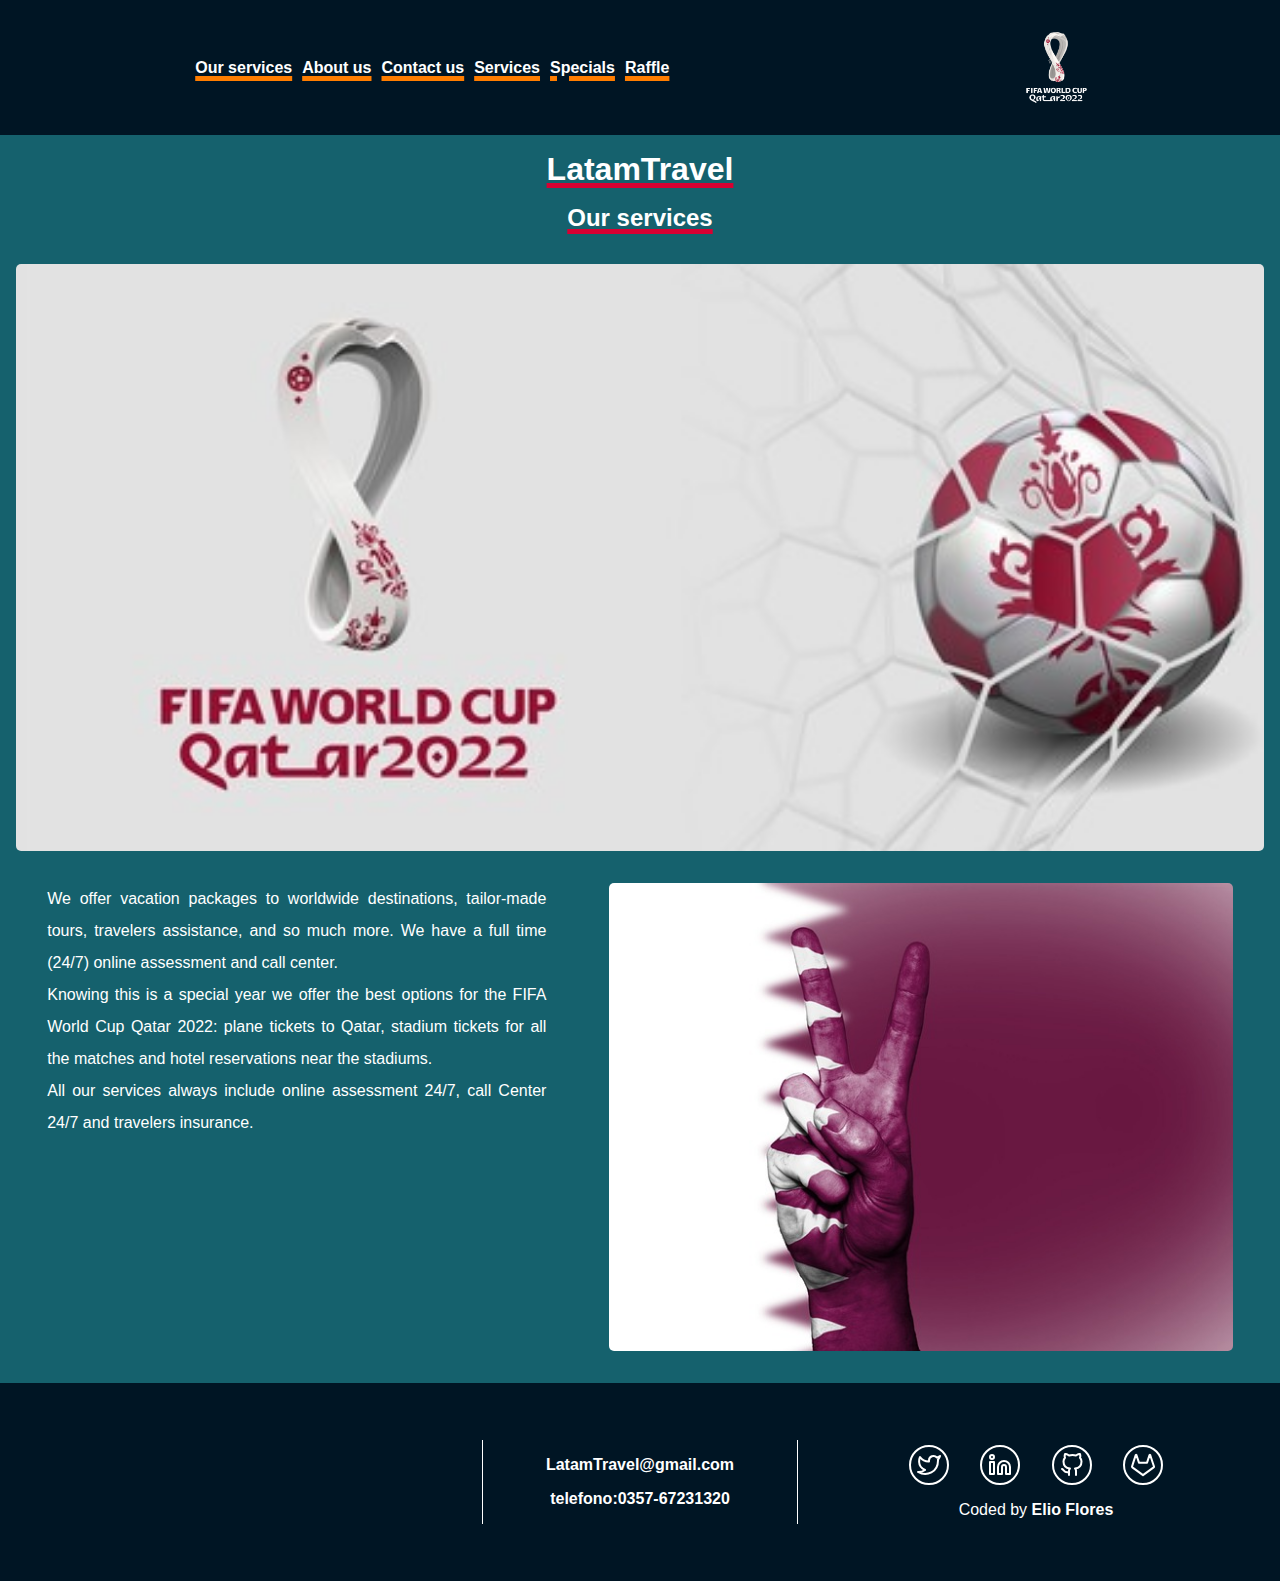
<file: index.html>
<!DOCTYPE html>
<html lang="en">

<head>
    <meta charset="UTF-8">
    <meta http-equiv="X-UA-Compatible" content="IE=edge">
    <meta name="viewport" content="width=device-width, initial-scale=1.0">
    <title>LatamTravel</title>

    <link rel="stylesheet" href="./assets/styles/main.css">
</head>

<body>
    <header class="header">
        <nav class="nav">
            <a href="#" class="nav__link">Our services</a>
            <a href="./about.html" class="nav__link">About us</a>
            <a href="./contact.html" class="nav__link">Contact us</a>
            <a href="./service.html" class="nav__link">Services</a>
            <a href="./special.html" class="nav__link">Specials</a>
            <a href="./raffle.html" class="nav__link">Raffle</a>
        </nav>
        <img src="./assets/images/logo.png" alt="" class="header__logo">
    </header>
    <main class="main">
        <h1 class="main__title">LatamTravel</h1>
        <h2 class="main__subtitle">Our services</h2>
        <img src="./assets/images/fifa_qatar.jpg" alt="main image" class="main__img">
        <p class="main__text">
            We offer vacation packages to worldwide destinations, tailor-made tours, travelers
            assistance, and so much more.
            We have a full time (24/7) online assessment and call center.
            <br>
            Knowing this is a special year we offer the best options for the FIFA World Cup Qatar
            2022: plane tickets to Qatar, stadium tickets for all the matches and hotel reservations near the stadiums.
            <br>
            All our services always include online assessment 24/7, call Center 24/7 and travelers insurance.
        </p>
        <img src="./assets/images/qatar.jpg" alt="image" class="main__text-img">
    </main>
    <footer class="footer">
        <iframe class="footer__map" src="https://www.google.com/maps/embed?pb=!1m18!1m12!1m3!1d3539.440439604526!2d-58.816164!3d-27.4866747!2m3!1f0!2f0!3f0!3m2!1i1024!2i768!4f13.1!3m3!1m2!1s0x94456b777360a965%3A0x1b570dbe8071963b!2sAvenida%20Juan%20Ramon%20Vidal%2C%20Corrientes!5e0!3m2!1ses!2sar!4v1671130623591!5m2!1ses!2sar" allowfullscreen="" loading="lazy" referrerpolicy="no-referrer-when-downgrade"></iframe>
        <div class="footer__links">
            <a href="mailto:LatamTravel@gmail.com" class="contact__email">LatamTravel@gmail.com</a>
            <a href="tel:035767231320" class="contact__phone">telefono:0357-67231320</a>
        </div>
        <div class="footer__author">
            <a href="https://twitter.com/7532elioflo" target="_blank" class="footer__link footer__link--twitter"><img src="./assets/images/twitter.svg" alt=""></a>
            <a href="https://www.linkedin.com/in/elio-flores-b32371226/" target="_blank" class="footer__link footer__link--linkedin"><img src="./assets/images/linkedin.svg" alt=""></a>
            <a href="https://github.com/elioflo" target="_blank" class="footer__link footer__link--github"><img src="./assets/images/github.svg" alt=""></a>
            <a href="https://gitlab.com/elioflo" target="_blank" class="footer__link footer__link--gitlab"><img src="./assets/images/gitlab.svg" alt=""></a>
            <p>Coded by <strong><a href="#" class="footer__name">Elio Flores</a></strong></p>
        </div>
    </footer>
</body>

</html>
</file>
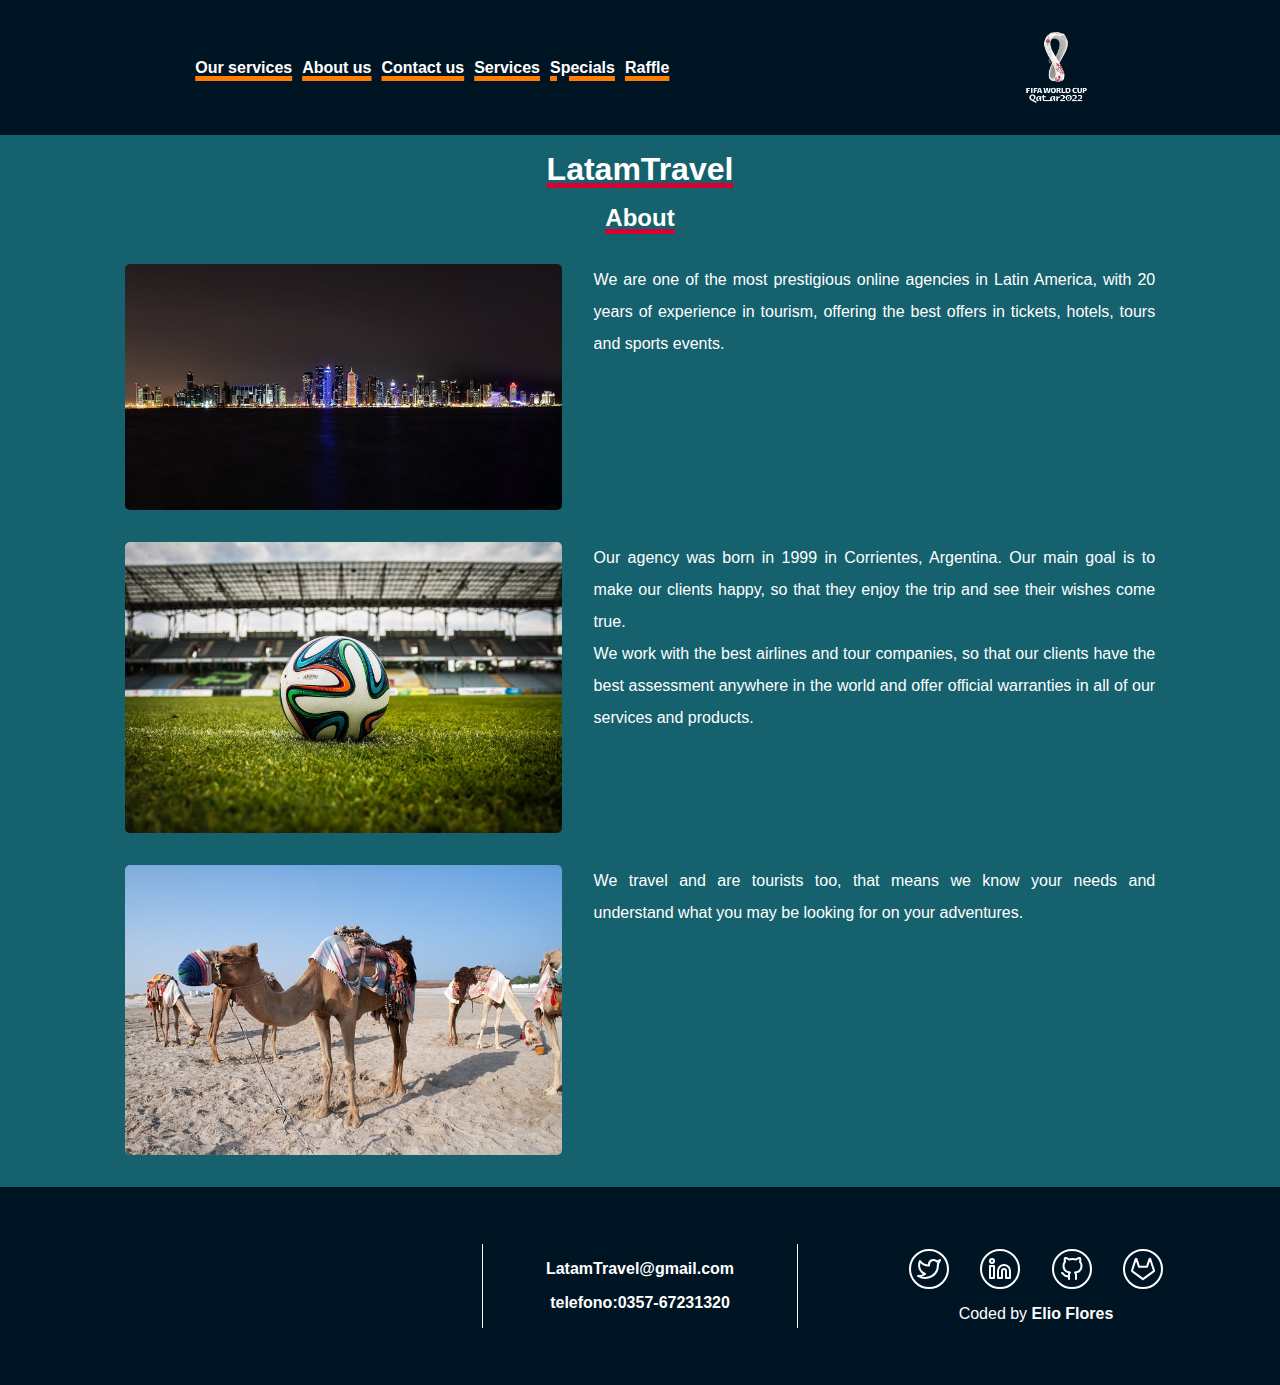
<file: about.html>
<!DOCTYPE html>
<html lang="en">

<head>
    <meta charset="UTF-8">
    <meta http-equiv="X-UA-Compatible" content="IE=edge">
    <meta name="viewport" content="width=device-width, initial-scale=1.0">
    <title>LatamTravel</title>

    <link rel="stylesheet" href="./assets/styles/main.css">
</head>

<body>
    <header class="header">
        <nav class="nav">
            <a href="./index.html" class="nav__link">Our services</a>
            <a href="#" class="nav__link">About us</a>
            <a href="./contact.html" class="nav__link">Contact us</a>
            <a href="./service.html" class="nav__link">Services</a>
            <a href="./special.html" class="nav__link">Specials</a>
            <a href="./raffle.html" class="nav__link">Raffle</a>
        </nav>
        <img src="./assets/images/logo.png" alt="" class="header__logo">
    </header>
    <main class="main">
        <h1 class="main__title">LatamTravel</h1>
        <h2 class="main__subtitle">About</h2>
        <div class="about__section">
            <img src="./assets/images/doha.jpg" alt="" class="about__img">
            <p class="about__text">
                We are one of the most prestigious online agencies in Latin America, with 20 years
                of experience in tourism, offering the best offers in tickets, hotels, tours and sports
                events.
            </p>
        </div>
        <div class="about__section">
            <img src="./assets/images/pelota.jpg" alt="" class="about__img">
            <p class="about__text">
                Our agency was born in 1999 in Corrientes, Argentina. Our main goal is to make our
                clients happy, so that they enjoy the trip and see their wishes come true.<br>
                We work with the best airlines and tour companies, so that our clients have the best
                assessment anywhere in the world and offer official warranties in all of our services
                and products.
            </p>
        </div>
        <div class="about__section">
            <img src="./assets/images/camello.jpg" alt="" class="about__img">
            <p class="about__text">
                We travel and are tourists too, that means we know your needs and understand what
                you may be looking for on your adventures.
            </p>
        </div>
    </main>
    <footer class="footer">
        <iframe class="footer__map" src="https://www.google.com/maps/embed?pb=!1m18!1m12!1m3!1d3539.440439604526!2d-58.816164!3d-27.4866747!2m3!1f0!2f0!3f0!3m2!1i1024!2i768!4f13.1!3m3!1m2!1s0x94456b777360a965%3A0x1b570dbe8071963b!2sAvenida%20Juan%20Ramon%20Vidal%2C%20Corrientes!5e0!3m2!1ses!2sar!4v1671130623591!5m2!1ses!2sar" allowfullscreen="" loading="lazy" referrerpolicy="no-referrer-when-downgrade"></iframe>
        <div class="footer__links">
            <a href="mailto:LatamTravel@gmail.com" class="contact__email">LatamTravel@gmail.com</a>
            <a href="tel:035767231320" class="contact__phone">telefono:0357-67231320</a>
        </div>
        <div class="footer__author">
            <a href="https://twitter.com/7532elioflo" target="_blank" class="footer__link footer__link--twitter"><img src="./assets/images/twitter.svg" alt=""></a>
            <a href="https://www.linkedin.com/in/elio-flores-b32371226/" target="_blank" class="footer__link footer__link--linkedin"><img src="./assets/images/linkedin.svg" alt=""></a>
            <a href="https://github.com/elioflo" target="_blank" class="footer__link footer__link--github"><img src="./assets/images/github.svg" alt=""></a>
            <a href="https://gitlab.com/elioflo" target="_blank" class="footer__link footer__link--gitlab"><img src="./assets/images/gitlab.svg" alt=""></a>
            <p>Coded by <strong><a href="#" class="footer__name">Elio Flores</a></strong></p>
        </div>
    </footer>
</body>

</html>
</file>
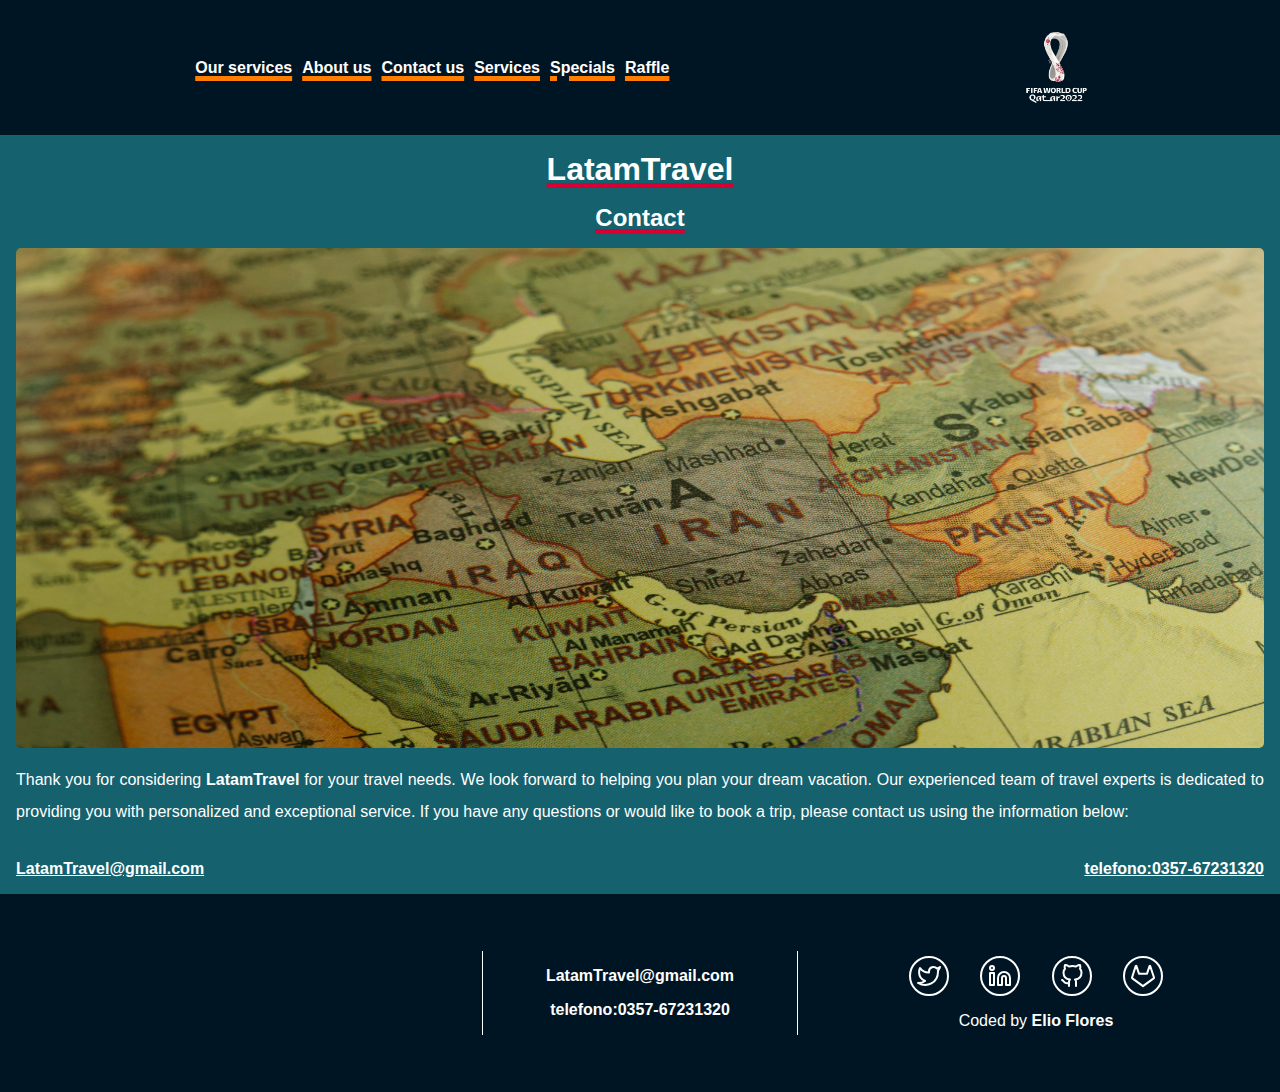
<file: contact.html>
<!DOCTYPE html>
<html lang="en">
<head>
    <meta charset="UTF-8">
    <meta http-equiv="X-UA-Compatible" content="IE=edge">
    <meta name="viewport" content="width=device-width, initial-scale=1.0">
    <title>LatamTravel</title>

    <link rel="stylesheet" href="./assets/styles/main.css">
</head>
<body>
    <header class="header">
        <nav class="nav">
            <a href="./index.html" class="nav__link">Our services</a>
            <a href="./about.html" class="nav__link">About us</a>
            <a href="#" class="nav__link">Contact us</a>
            <a href="./service.html" class="nav__link">Services</a>
            <a href="./special.html" class="nav__link">Specials</a>
            <a href="./raffle.html" class="nav__link">Raffle</a>
        </nav>
        <img src="./assets/images/logo.png" alt="" class="header__logo">
    </header>
    <main class="main">
        <h1 class="main__title">LatamTravel</h1>
        <h2 class="main__subtitle">Contact</h2>
        <img src="./assets/images/mapa.jpg" alt="" class="contact__img">
        <p class="contact__text">
            Thank you for considering <strong>LatamTravel</strong> for your travel needs. We look forward to helping you plan your dream vacation. Our experienced team of travel experts is dedicated to providing you with personalized and exceptional service.
If you have any questions or would like to book a trip, please contact us using the information below:
        </p>
        <a href="mailto:LatamTravel@gmail.com" class="contact__email">LatamTravel@gmail.com</a>
        <a href="tel:035767231320" class="contact__phone">telefono:0357-67231320</a>
    </main>
    <footer class="footer">
        <iframe class="footer__map" src="https://www.google.com/maps/embed?pb=!1m18!1m12!1m3!1d3539.440439604526!2d-58.816164!3d-27.4866747!2m3!1f0!2f0!3f0!3m2!1i1024!2i768!4f13.1!3m3!1m2!1s0x94456b777360a965%3A0x1b570dbe8071963b!2sAvenida%20Juan%20Ramon%20Vidal%2C%20Corrientes!5e0!3m2!1ses!2sar!4v1671130623591!5m2!1ses!2sar" allowfullscreen="" loading="lazy" referrerpolicy="no-referrer-when-downgrade"></iframe>
        <div class="footer__links">
            <a href="mailto:LatamTravel@gmail.com" class="contact__email">LatamTravel@gmail.com</a>
            <a href="tel:035767231320" class="contact__phone">telefono:0357-67231320</a>
        </div>
        <div class="footer__author">
            <a href="https://twitter.com/7532elioflo" target="_blank" class="footer__link footer__link--twitter"><img src="./assets/images/twitter.svg" alt=""></a>
            <a href="https://www.linkedin.com/in/elio-flores-b32371226/" target="_blank" class="footer__link footer__link--linkedin"><img src="./assets/images/linkedin.svg" alt=""></a>
            <a href="https://github.com/elioflo" target="_blank" class="footer__link footer__link--github"><img src="./assets/images/github.svg" alt=""></a>
            <a href="https://gitlab.com/elioflo" target="_blank" class="footer__link footer__link--gitlab"><img src="./assets/images/gitlab.svg" alt=""></a>
            <p>Coded by <strong><a href="#" class="footer__name">Elio Flores</a></strong></p>
        </div>
    </footer>
</body>
</html>
</file>
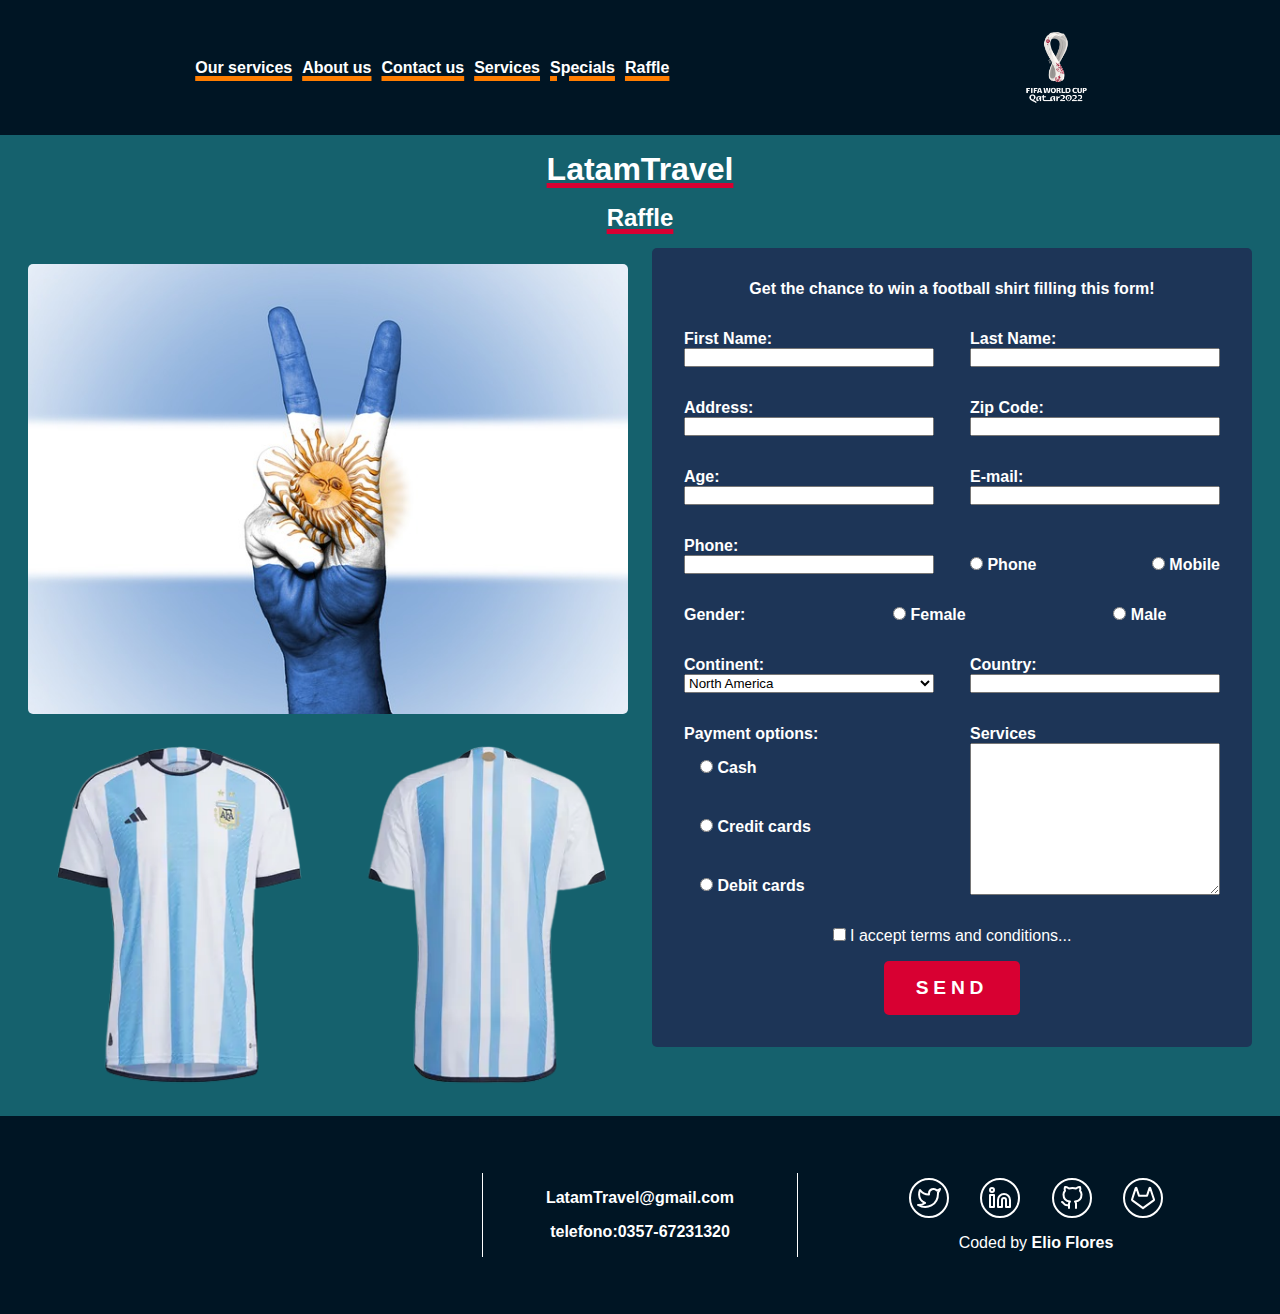
<file: raffle.html>
<!DOCTYPE html>
<html lang="en">

<head>
    <meta charset="UTF-8">
    <meta http-equiv="X-UA-Compatible" content="IE=edge">
    <meta name="viewport" content="width=device-width, initial-scale=1.0">
    <title>LatamTravel</title>

    <link rel="stylesheet" href="./assets/styles/main.css">
</head>

<body>
    <header class="header">
        <nav class="nav">
            <a href="./index.html" class="nav__link">Our services</a>
            <a href="./about.html" class="nav__link">About us</a>
            <a href="./contact.html" class="nav__link">Contact us</a>
            <a href="./service.html" class="nav__link">Services</a>
            <a href="./special.html" class="nav__link">Specials</a>
            <a href="#" class="nav__link">Raffle</a>
        </nav>
        <img src="./assets/images/logo.png" alt="" class="header__logo">
    </header>
    <main class="main">
        <h1 class="main__title">LatamTravel</h1>
        <h2 class="main__subtitle">Raffle</h2>
        <div class="raffle__images">
            <img class="raffle__img" src="./assets/images/argentina.jpg" alt="">
            <img class="raffle__img" src="./assets/images/remera.png" alt="">
        </div>
        <div class="raffle__content">
            <p class="raffle__text">
                Get the chance to win a football shirt filling this form!
            </p>
            <form action="./show_data.html" class="raffle__form">
                <label class="raffle__item" for="first-name">First Name: <input id="first-name" name="first-name" type="text"></label>
                <label class="raffle__item" for="last-name">Last Name: <input type="text" name="last-name" id="last-name"></label>
                <label class="raffle__item" for="address">Address: <input type="text" name="address" id="address"></label>
                <label class="raffle__item" for="zip-code">Zip Code: <input type="number" name="zip-code" id="zip-code"></label>
                <label class="raffle__item" for="age">Age: <input type="number" name="age" id="age"></label>
                <label class="raffle__item" for="email">E-mail: <input type="email" name="email" id="email"></label>
                <label class="raffle__item" for="phone">Phone: <input type="number" name="phone" id="phone"></label>
                <fieldset class="raffle__item raffle__device">
                    <label for="phone-type"><input type="radio" name="contact-type" id="phone-type" value="phone"> Phone</label>
                    <label for="mobile-type"><input type="radio" name="contact-type" id="mobile-type" value="mobile"> Mobile</label>
                </fieldset>
                <fieldset class="raffle__item raffle__gender">
                    <p>Gender:</p>
                    <label for="female"><input type="radio" name="gender" id="female" value="female"> Female</label>
                    <label for="male"><input type="radio" name="gender" id="male" value="male"> Male</label>
                </fieldset>
                <div class="raffle__item">
                    <label for="continent">Continent:</label>
                    <select name="continent" id="continent">
                        <option value="North America">North America</option>
                        <option value="South America">South America</option>
                        <option value="Europe">Europe</option>
                        <option value="Asia">Asia</option>
                        <option value="Oceania">Oceania</option>
                        <option value="Antarctica">Antarctica</option>
                    </select>
                </div>
                <label class="raffle__item" for="country">Country:<input type="text" name="country" id="country"></label>
                <fieldset class="raffle__item raffle__payment">
                    <legend>
                        Payment options:
                    </legend>
                    <label for="cash"><input type="radio" name="payment" id="cash" value="cash"> Cash</label>
                    <label for="credit"><input type="radio" name="payment" id="credit" value="credit card"> Credit cards</label>
                    <label for="debit"><input type="radio" name="payment" id="debit" value="debit card"> Debit cards</label>
                </fieldset>
                <div class="raffle__item">
                    <label for="textarea">Services</label>
                    <textarea name="services" id="textarea" cols="30" rows="10"></textarea>
                </div>
                <label class="raffle__terms" for="terms"><input type="checkbox" name="terms" id="terms"> I accept terms and conditions...</label>
                <input class="raffle__submit" type="submit" value="Send">
            </form>
        </div>
    </main>
    <footer class="footer">
        <iframe class="footer__map" src="https://www.google.com/maps/embed?pb=!1m18!1m12!1m3!1d3539.440439604526!2d-58.816164!3d-27.4866747!2m3!1f0!2f0!3f0!3m2!1i1024!2i768!4f13.1!3m3!1m2!1s0x94456b777360a965%3A0x1b570dbe8071963b!2sAvenida%20Juan%20Ramon%20Vidal%2C%20Corrientes!5e0!3m2!1ses!2sar!4v1671130623591!5m2!1ses!2sar" allowfullscreen="" loading="lazy" referrerpolicy="no-referrer-when-downgrade"></iframe>
        <div class="footer__links">
            <a href="mailto:LatamTravel@gmail.com" class="contact__email">LatamTravel@gmail.com</a>
            <a href="tel:035767231320" class="contact__phone">telefono:0357-67231320</a>
        </div>
        <div class="footer__author">
            <a href="https://twitter.com/7532elioflo" target="_blank" class="footer__link footer__link--twitter"><img src="./assets/images/twitter.svg" alt=""></a>
            <a href="https://www.linkedin.com/in/elio-flores-b32371226/" target="_blank" class="footer__link footer__link--linkedin"><img src="./assets/images/linkedin.svg" alt=""></a>
            <a href="https://github.com/elioflo" target="_blank" class="footer__link footer__link--github"><img src="./assets/images/github.svg" alt=""></a>
            <a href="https://gitlab.com/elioflo" target="_blank" class="footer__link footer__link--gitlab"><img src="./assets/images/gitlab.svg" alt=""></a>
            <p>Coded by <strong><a href="#" class="footer__name">Elio Flores</a></strong></p>
        </div>
    </footer>
</body>

</html>
</file>
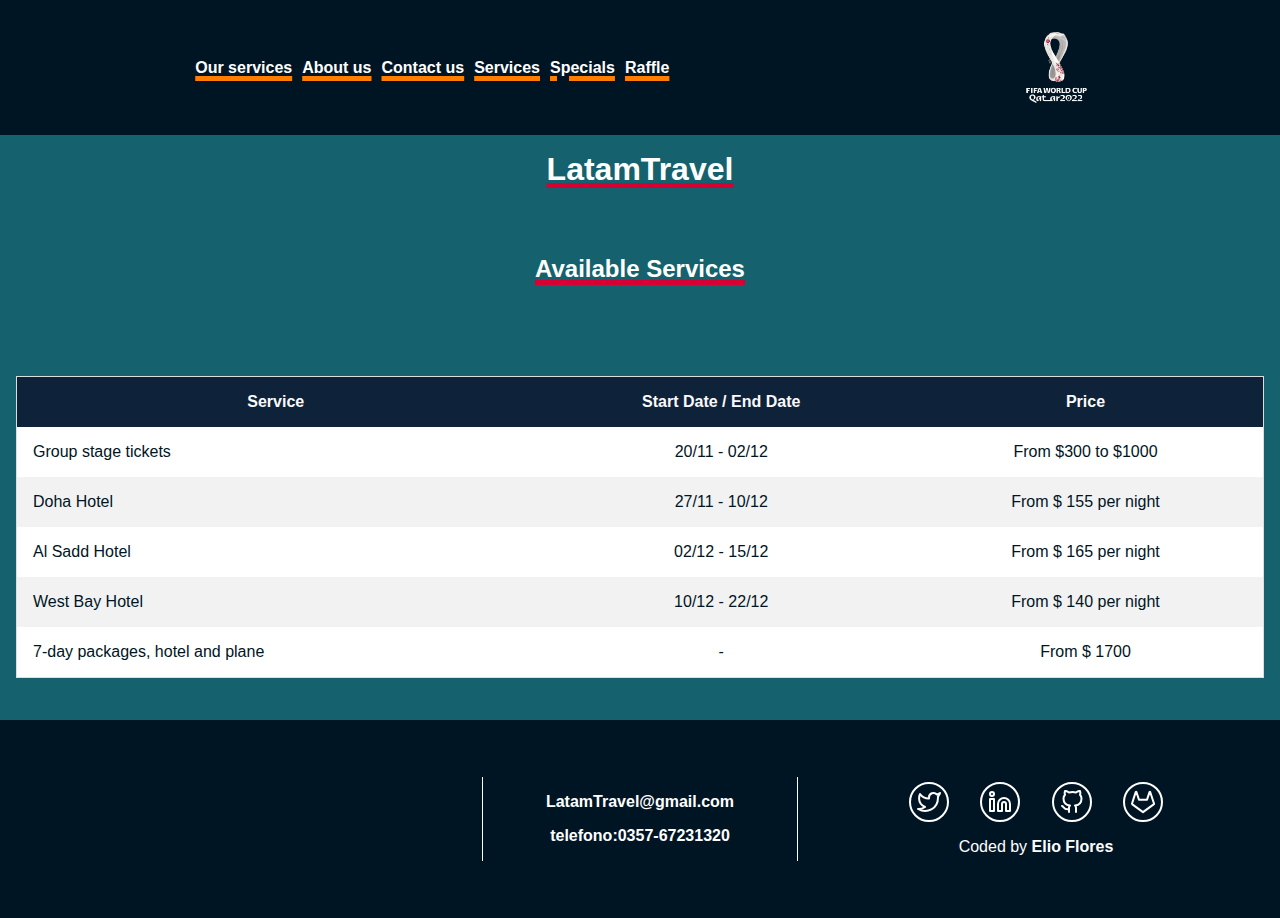
<file: service.html>
<!DOCTYPE html>
<html lang="en">

<head>
    <meta charset="UTF-8">
    <meta http-equiv="X-UA-Compatible" content="IE=edge">
    <meta name="viewport" content="width=device-width, initial-scale=1.0">
    <title>LatamTravel</title>

    <link rel="stylesheet" href="./assets/styles/main.css">
</head>

<body>
    <header class="header">
        <nav class="nav">
            <a href="./index.html" class="nav__link">Our services</a>
            <a href="./about.html" class="nav__link">About us</a>
            <a href="./contact.html" class="nav__link">Contact us</a>
            <a href="#" class="nav__link">Services</a>
            <a href="./special.html" class="nav__link">Specials</a>
            <a href="./raffle.html" class="nav__link">Raffle</a>
        </nav>
        <img src="./assets/images/logo.png" alt="" class="header__logo">
    </header>
    <main class="main main--service">
        <h1 class="main__title">LatamTravel</h1>
        <h2 class="main__subtitle">Available Services</h2>
        <table>
            <thead>
                <tr>
                    <th>Service</th>
                    <th>Start Date / End Date</th>
                    <th>Price</th>
                </tr>
            </thead>
            <tbody>
                <tr>
                    <td>Group stage tickets</td>
                    <td>20/11 - 02/12</td>
                    <td>From $300 to $1000</td>
                </tr>
                <tr>
                    <td>Doha Hotel</td>
                    <td>27/11 - 10/12</td>
                    <td>From $ 155 per night</td>
                </tr>
                <tr>
                    <td>Al Sadd Hotel</td>
                    <td>02/12 - 15/12</td>
                    <td>From $ 165 per night</td>
                </tr>
                <tr>
                    <td>West Bay Hotel</td>
                    <td>10/12 - 22/12</td>
                    <td>From $ 140 per night</td>
                </tr>
                <tr>
                    <td>7-day packages, hotel
                        and plane</td>
                    <td>-</td>
                    <td>From $ 1700</td>
                </tr>
            </tbody>
        </table>

    </main>
    <footer class="footer">
        <iframe class="footer__map" src="https://www.google.com/maps/embed?pb=!1m18!1m12!1m3!1d3539.440439604526!2d-58.816164!3d-27.4866747!2m3!1f0!2f0!3f0!3m2!1i1024!2i768!4f13.1!3m3!1m2!1s0x94456b777360a965%3A0x1b570dbe8071963b!2sAvenida%20Juan%20Ramon%20Vidal%2C%20Corrientes!5e0!3m2!1ses!2sar!4v1671130623591!5m2!1ses!2sar" allowfullscreen="" loading="lazy" referrerpolicy="no-referrer-when-downgrade"></iframe>
        <div class="footer__links">
            <a href="mailto:LatamTravel@gmail.com" class="contact__email">LatamTravel@gmail.com</a>
            <a href="tel:035767231320" class="contact__phone">telefono:0357-67231320</a>
        </div>
        <div class="footer__author">
            <a href="https://twitter.com/7532elioflo" target="_blank" class="footer__link footer__link--twitter"><img src="./assets/images/twitter.svg" alt=""></a>
            <a href="https://www.linkedin.com/in/elio-flores-b32371226/" target="_blank" class="footer__link footer__link--linkedin"><img src="./assets/images/linkedin.svg" alt=""></a>
            <a href="https://github.com/elioflo" target="_blank" class="footer__link footer__link--github"><img src="./assets/images/github.svg" alt=""></a>
            <a href="https://gitlab.com/elioflo" target="_blank" class="footer__link footer__link--gitlab"><img src="./assets/images/gitlab.svg" alt=""></a>
            <p>Coded by <strong><a href="#" class="footer__name">Elio Flores</a></strong></p>
        </div>
    </footer>
</body>

</html>
</file>
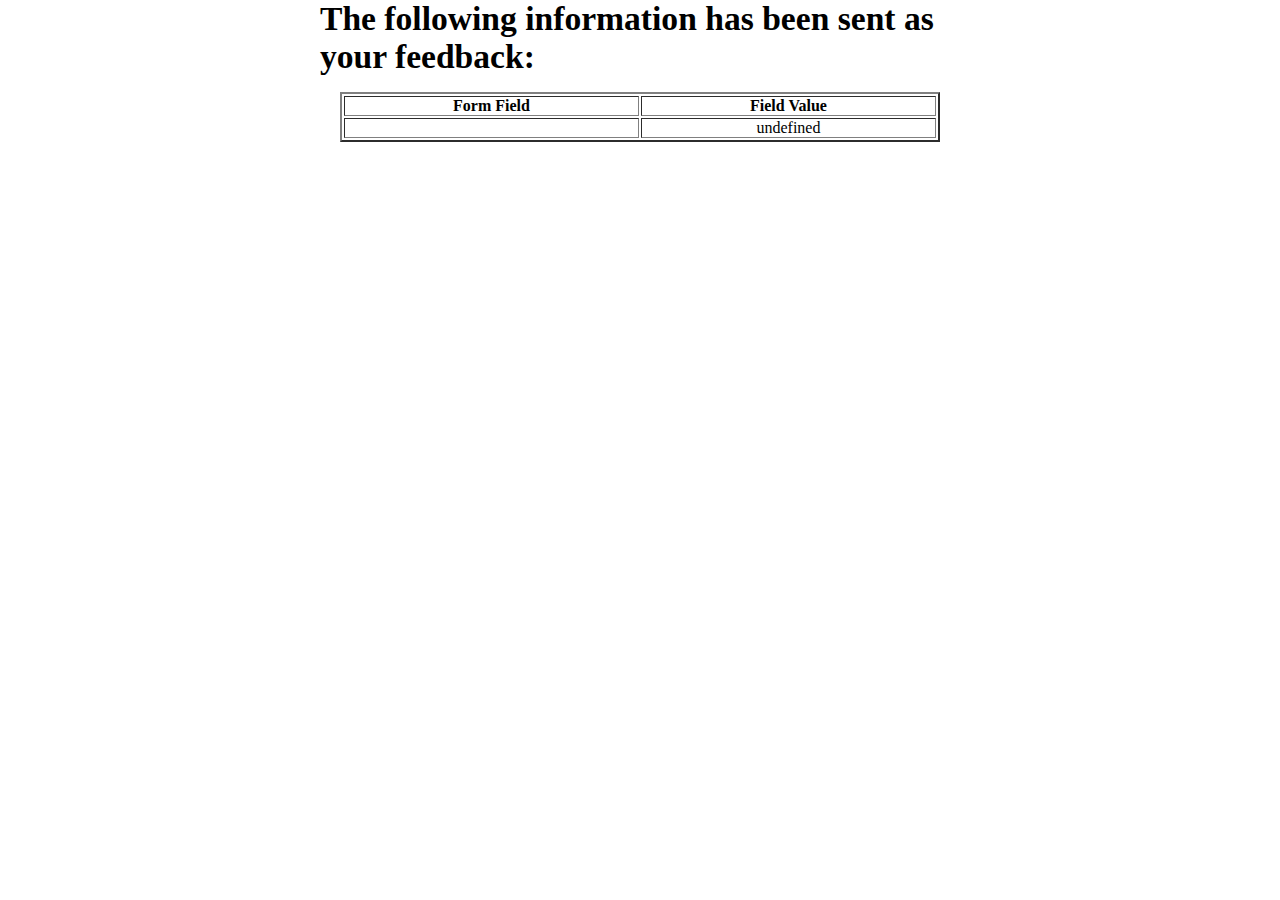
<file: show_data.html>
<!DOCTYPE html>
<html lang="en">

<head>
    <meta charset="UTF-8">
    <meta http-equiv="X-UA-Compatible" content="IE=edge">
    <meta name="viewport" content="width=device-width, initial-scale=1.0">
    <title>Feedback Sent</title>
    <style>
        html * {
            padding: 0;
            margin: 0;
            box-sizing: border-box;
        }
        body {
            display: flex;
            padding: 0 25%;
            flex-direction: column;
            gap: 1rem;
            align-items: center;
            width: 100%;
            height: 100vh;
        }
        p {
            text-align: center;
        }
        h1{
            font-size: 2.1rem;
        }
        table{
            width: 600px;
        }
        th,td{
            text-align:center;
        }
    </style>
</head>

<body>

    <h1>
        The following information has been sent as your
        feedback:
    </h1>

    <table border="2">
        <tr>
            <th>Form Field</th>
            <th>Field Value</th>
        </tr>

        <script type="text/javascript">
            let paramsArr = new URL(location.href).search.slice(1).split('&')
            const params = {};
            paramsArr.map(param => {
                const [key, val] = param.split('=');
                params[key] = val;
            })

            for (const key in params) {
                document.writeln('<tr><td>' + key + '</td>');
                document.writeln('<td>' + params[key] + '</td></tr>');
            }
        </script>

    </table>

  </body>
</html>
</file>
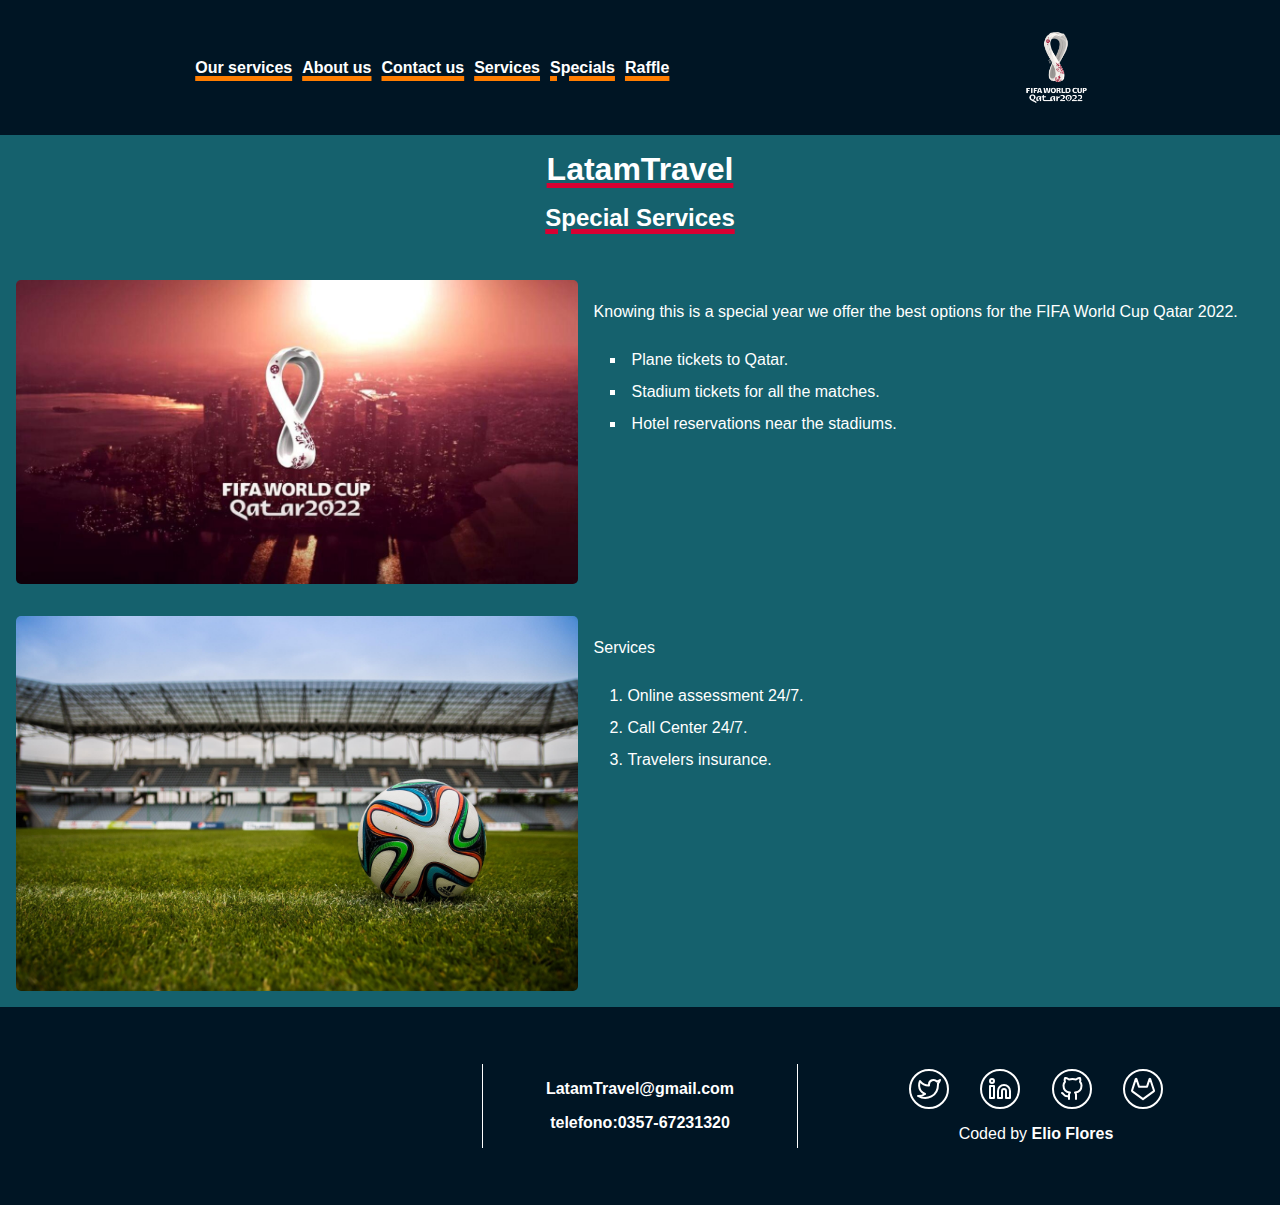
<file: special.html>
<!DOCTYPE html>
<html lang="en">

<head>
    <meta charset="UTF-8">
    <meta http-equiv="X-UA-Compatible" content="IE=edge">
    <meta name="viewport" content="width=device-width, initial-scale=1.0">
    <title>LatamTravel</title>

    <link rel="stylesheet" href="./assets/styles/main.css">
</head>

<body>
    <header class="header">
        <nav class="nav">
            <a href="./index.html" class="nav__link">Our services</a>
            <a href="./about.html" class="nav__link">About us</a>
            <a href="./contact.html" class="nav__link">Contact us</a>
            <a href="./service.html" class="nav__link">Services</a>
            <a href="#" class="nav__link">Specials</a>
            <a href="./raffle.html" class="nav__link">Raffle</a>
        </nav>
        <img src="./assets/images/logo.png" alt="" class="header__logo">
    </header>
    <main class="main">
        <h1 class="main__title">LatamTravel</h1>
        <h2 class="main__subtitle">Special Services</h2>
        <div class="special__section">
            <img src="./assets/images/fifa.jpg" alt="" class="special__img">
            <div class="special__text">
                <p>
                    Knowing this is a special year we offer the best options for the FIFA World Cup Qatar
                    2022.
                </p>
                <ul>
                    <li>Plane tickets to Qatar.</li>
                    <li>Stadium tickets for all the matches.</li>
                    <li>Hotel reservations near the stadiums.</li>
                </ul>
            </div>
        </div>
        <div class="special__section">
            <img src="./assets/images/pelota_dos.jpg" alt="" class="special__img">
            <div class="special__text">
                <p>
                    Services
                </p>
                <ol>
                    <li>Online assessment 24/7.</li>
                    <li>Call Center 24/7.</li>
                    <li>Travelers insurance.</li>
                </ol>
            </div>
        </div>
    </main>
    <footer class="footer">
        <iframe class="footer__map" src="https://www.google.com/maps/embed?pb=!1m18!1m12!1m3!1d3539.440439604526!2d-58.816164!3d-27.4866747!2m3!1f0!2f0!3f0!3m2!1i1024!2i768!4f13.1!3m3!1m2!1s0x94456b777360a965%3A0x1b570dbe8071963b!2sAvenida%20Juan%20Ramon%20Vidal%2C%20Corrientes!5e0!3m2!1ses!2sar!4v1671130623591!5m2!1ses!2sar" allowfullscreen="" loading="lazy" referrerpolicy="no-referrer-when-downgrade"></iframe>
        <div class="footer__links">
            <a href="mailto:LatamTravel@gmail.com" class="contact__email">LatamTravel@gmail.com</a>
            <a href="tel:035767231320" class="contact__phone">telefono:0357-67231320</a>
        </div>
        <div class="footer__author">
            <a href="https://twitter.com/7532elioflo" target="_blank" class="footer__link footer__link--twitter"><img src="./assets/images/twitter.svg" alt=""></a>
            <a href="https://www.linkedin.com/in/elio-flores-b32371226/" target="_blank" class="footer__link footer__link--linkedin"><img src="./assets/images/linkedin.svg" alt=""></a>
            <a href="https://github.com/elioflo" target="_blank" class="footer__link footer__link--github"><img src="./assets/images/github.svg" alt=""></a>
            <a href="https://gitlab.com/elioflo" target="_blank" class="footer__link footer__link--gitlab"><img src="./assets/images/gitlab.svg" alt=""></a>
            <p>Coded by <strong><a href="#" class="footer__name">Elio Flores</a></strong></p>
        </div>
    </footer>
</body>

</html>
</file>
<file: assets/styles/main.css>
:root {
  --dark-blue: 0, 21, 36;
  --dark-green: 21, 97, 109;
  --dark-pink: 255, 236, 209;
  --dark-orange: 255, 125, 0;
  --orange: 231, 111, 81;
  --dark-red: 120, 41, 15;
  --very-dark-red: 214, 40, 40;
  --white: 255, 255, 255;
  --form-brackground: 29, 53, 87;
  --red: 216, 0, 50;
}

* {
  margin: 0;
  padding: 0;
  box-sizing: border-box;
}

body {
  font-family: sans-serif;
  background-color: rgb(var(--dark-green));
}

/*===================HEADER==================*/
.header {
  min-height: 15vh;
  background-color: rgba(var(--dark-blue), 1);
  color: rgb(var(--white));
  display: flex;
  align-items: center;
  justify-content: center;
  padding-right: 1rem;
  padding-left: 1rem;
}

.header__logo {
  max-height: 80px;
}

.nav {
  display: flex;
  justify-content: center;
  flex-wrap: wrap;
}

.nav__link {
  text-decoration: underline rgb(var(--dark-orange)) 5px;
  color: rgb(var(--white));
  font-weight: bold;
  margin: 5px;
}

.nav__link:hover {
  text-decoration: underline rgb(var(--white)) 5px;
}

/*===============MAIN==================*/

.main {
  min-height: 65vh;
  max-width: 1400px;
  margin: auto;
  width: 100%;
  padding: 1rem;
  color: rgb(var(--white));
  display: flex;
  flex-wrap: wrap;
  justify-content: center;
}

.main__title,
.main__subtitle {
  text-align: center;
  width: 100%;
  margin-bottom: 1rem;
  text-decoration: underline rgb(var(--red)) 5px;
}

/*==================RAFFLE================*/

.raffle__images {
  width: 90%;
  display: flex;
  flex-direction: column;
}

.raffle__img {
  margin: 1rem 0;
  width: 100%;
  border-radius: 5px;
}

.raffle__content {
  max-width: 600px;
  width: 90%;
  background-color: rgb(var(--form-brackground));
  padding: 1rem;
  border-radius: 5px;
  height: fit-content;
}

.raffle__form {
  display: flex;
  flex-wrap: wrap;
  justify-content: center;
}

.raffle__text {
  text-align: center;
  font-weight: bold;
  margin: 1rem 0;
}

.raffle__item {
  font-weight: bold;
  width: 90%;
  margin: 1rem auto;
  display: flex;
  flex-wrap: wrap;
  justify-content: space-between;
  
}

.raffle__item > input[type='text'],
.raffle__item > input[type='number'],
.raffle__item > input[type='email'],
.raffle__item > select {
  display: inline-block;
  width: 100%;
}

.raffle__gender {
  justify-content: space-between;
}

.raffle__payment {
  flex-direction: column;
}

.raffle__payment > label {
  margin-left: 1rem;
  margin-top: 1rem;
}

.raffle__item > textarea {
  width: 100%;
}

.raffle__terms {
  margin-top: 1rem;
  width: 100%;
  text-align: center;
}

.raffle__submit {
  margin: 1rem 0;
  background-color: rgb(var(--red));
  padding: 1rem 2rem;
  color: rgb(var(--white));
  font-weight: bold;
  font-size: 1.2rem;
  text-transform: uppercase;
  border-radius: 5px;
  border: none;
  letter-spacing: 0.3rem;
  margin-left: auto;
  margin-right: auto;
}

.raffle__device {
  align-items: end;
}

fieldset.raffle__item {
  border: none;
}

/*================MAIN===============*/

.main__img,
.main__text-img {
  border-radius: 5px;
}

.main__img,
.main__text-img,
.main__text {
  width: 100%;
  margin: 1rem auto;
}

.main__text {
  line-height: 1.2rem;
  text-align: justify;
}

/*==================ABOUT==================*/

.about__img {
  width: 100%;
  border-radius: 5px;
}

.about__text {
  line-height: 1.2rem;
  margin: 1rem 0;
  text-align: justify;
}

/*===============CONTACT===============*/

.contact__img {
  width: 100%;
  border-radius: 5px;
}

.contact__text {
  line-height: 1.2rem;
  text-align: justify;
  margin: 1rem 0;
}

.contact__email,
.contact__phone {
  color: rgb(var(--white));
  font-weight: bold;
  margin-top: 1rem;
  width: 100%;
  text-align: center;
}

/*================SERVICES==============*/

table {
  color: rgb(var(--dark-blue));
  border-collapse: collapse;
  border-spacing: 0;
  background-color: white;
  width: 100%;
  border: 1px solid #ddd;
  min-height: 300px;
  margin: auto 0;
}

th,
td {
  text-align: center;
  padding: 1rem;
}

tr:nth-child(even) {
  background-color: #f2f2f2;
}

thead tr {
  background-color: #0e2239;
  color: #fafafa;
}

table tr td:first-child {
  text-align: left;
}

/*===============SPECIAL===============*/

.special__img {
  width: 100%;
  border-radius: 5px;
}

.special__text {
  line-height: 1.2rem;
  text-align: justify;
  margin-top: 1rem;
  padding-left: 1rem;
}

.special__text > ul,
.special__text > ol {
  padding: 1rem;
  text-align: left;
  list-style-position: inside;
}

.special__text > ul {
  list-style-type: square;
}

/*===============FOOTER================*/

.footer {
  min-height: 20vh;
  background-color: rgba(var(--dark-blue), 1);
  padding: 1rem 0.5rem;
  text-align: center;
}

.footer__map {
  width: 85%;
  border: none;
  margin-bottom: 1rem;
}

.footer__links {
  border-top: 2px solid rgb(var(--white));
  border-bottom: 2px solid rgb(var(--white));
  padding: 0.5rem 0;
  display: flex;
  flex-direction: column;
  align-items: center;
}

.footer__links > a {
  color: rgb(var(--white));
  text-decoration: none;
  margin: 0.5rem;
}

.footer__author {
  text-align: center;
  margin-top: 1rem;
}

.footer__link {
  display: inline-flex;
  justify-content: center;
  align-items: center;
  border: 2px solid #fff;
  border-radius: 100%;
  width: 2.5rem;
  height: 2.5rem;
}

.footer__link--twitter:hover {
  background-color: rgb(29, 155, 240);
  border-color: rgb(29, 155, 240);
  box-shadow: 0 0 1rem 3px rgba(255,255,255,0.7);
}

.footer__link--linkedin:hover {
  background-color: #0a66c2;
  border-color: #0a66c2;
  box-shadow: 0 0 1rem 3px rgba(255,255,255,0.7);
}

.footer__link--github:hover {
  background-color: black;
  border-color: black;
  box-shadow: 0 0 1rem 3px rgba(255,255,255,0.7);
}

.footer__link--gitlab:hover {
  background-color: #e24329;
  border-color: #e24329;
  box-shadow: 0 0 1rem 3px rgba(255,255,255,0.7);
}

.footer__author > p {
  color: rgb(var(--white));
  margin-top: 1rem;
}

.footer__name {
  color: #fff;
  text-decoration: none;
}

@media screen and (min-width: 738px) {
  /*====================HEADER==================*/
  .header {
    justify-content: space-around;
  }

  /*====================RAFFLE==================*/

  .raffle__images {
    max-width: 600px;
  }

  .raffle__content {
    padding-left: 2rem;
    padding-right: 2rem;
    max-width: 600px;
  }

  .raffle__form {
    justify-content: space-between;
  }

  .raffle__item {
    margin: 1rem 0;
    max-width: 250px;
  }

  .raffle__gender {
    max-width: none;
  }

  /*=====================MAIN==============*/
  .main__text {
    width: 40%;
    line-height: 2rem;
  }

  .main__text-img {
    width: 50%;
  }

  /*==================ABOUT==================*/

  .about__section {
    display: flex;
    justify-content: center;
    gap: 2rem;
    margin: 1rem 0;
  }

  .about__img {
    width: 35%;
  }

  .about__text {
    width: 45%;
    margin: 0;
    line-height: 2rem;
  }

  /*=================CONTACT======================*/
  .contact__email,
  .contact__phone {
    width: fit-content;
  }

  .contact__phone {
    margin-left: auto;
  }

  .contact__text {
    line-height: 2rem;
  }

  .contact__img {
    max-height: 500px;
  }

  /*===============SPECIAL===============*/

  .special__section {
    display: flex;
    margin-top: 2rem;
  }

  .special__img {
    width: 45%;
  }

  .special__text {
    line-height: 2rem;
  }

}

@media screen and (min-width: 1024px) {
  .main {
    justify-content: space-around;
  }

  .footer {
    display: flex;
    justify-content: center;
    align-items: center;
    column-gap: 5rem;
  }

  .footer__map,
  .footer__links,
  .footer__author {
    width: 25%;
    max-width: 350px;
  }

  .footer__links {
    border-top: none;
    border-bottom: none;
    border-left: 1px solid rgb(var(--white));
    border-right: 1px solid rgb(var(--white));
    justify-content: center;
  }

  .footer__author {
    margin-top: 0;
    display: flex;
    justify-content: space-evenly;
    align-items: center;
    flex-wrap: wrap;
  }

  .footer__author > p {
    width: 100%;
  }
}
</file>
